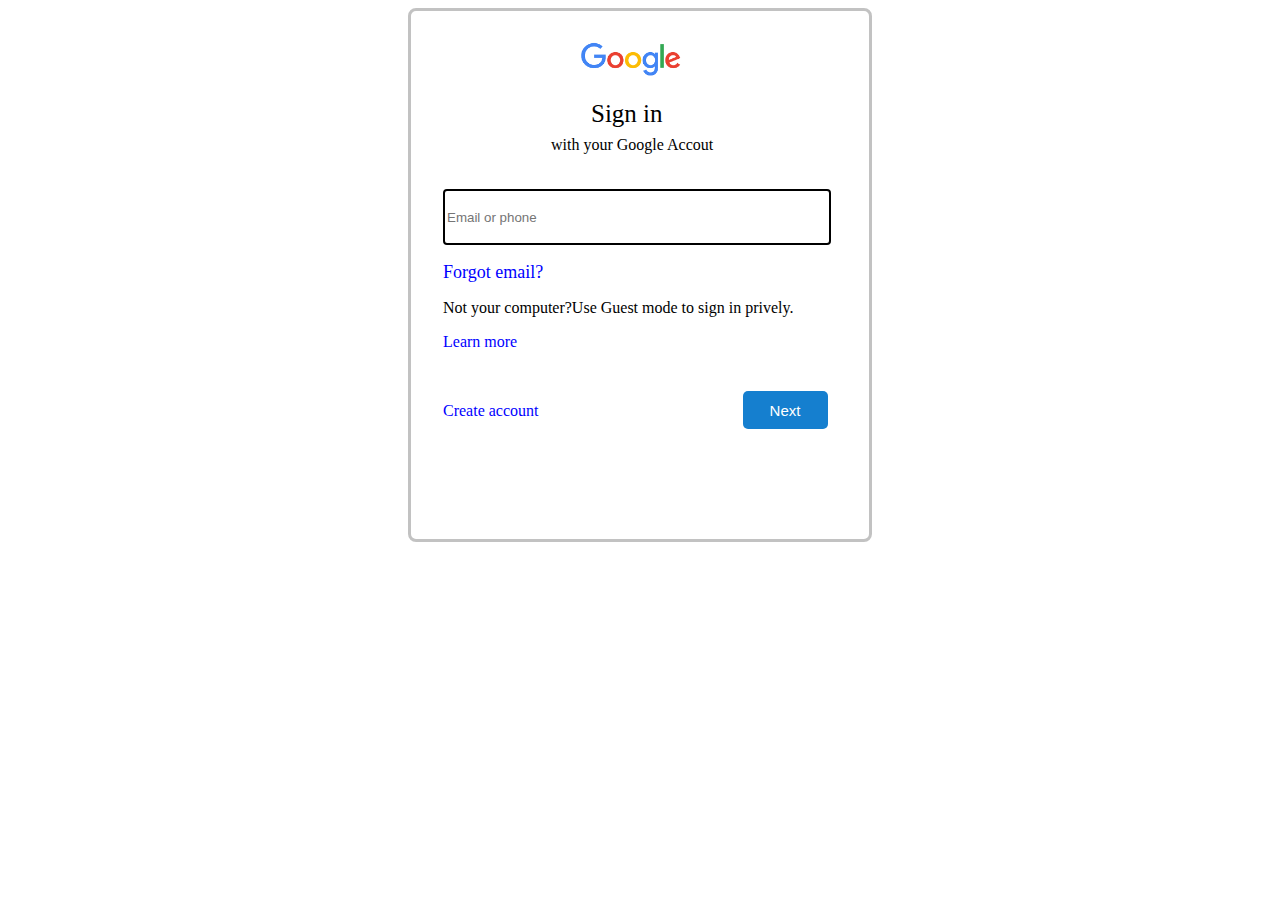
<file: googlesignin.html>
<!DOCTYPE html>
<html>
	<head>
		<title>Google Sign In</title>
		<style type="text/css">
			.body{

			}
			.border{
				border: solid 3px #9999;
				border-radius: 8px;
				margin-left: 400px;
				margin-right: 400px;
				padding-bottom: 110px;
				
			}
			.ggimg{
				width: 100px;
				margin-left: 170px;
				padding-top: 10px;
			}
			img{
				max-width: 100%;
			}
			.signin{
				margin-top:0px;
				margin-left: 180px;
				font-size: 25px;
				margin-bottom: 8px;
			}
			.signin1{
				margin-left: 140px;
				margin-top: 0px;
			}
			.emial-or-phone{
				position: relative;
				margin-top: 35px;
				margin-left: 32px;
			}
			.eorp{
				align-items: center;
				width: 	380px;
				height: 50px;
				border: 2px solid black;
				border-radius: 4px;
				
			}
			.eorp:focus{
				outline: none;
				border: 2px solid blue;
			}
			.eorp:focus::placeholder{
				color: blue;
			}
			.forgotemail{
				margin-left: 32px;
				margin-top: 17px;
				
			}
			.fgm{
				text-decoration: none;
				color: blue;
				font-size: 18px;
			}
			.fgm:hover{
				font-size: 23px;
			}
			.text{
				margin-left: 32px;
			}
			.learnmore{
				text-decoration: none;
				color: blue;
				margin-left: 32px;
			}
			.createacc{
				margin-top:40px;
				margin-left: 32px;
			}
			.ca{
				color: blue;
				text-decoration: none;
			}
			.buttom{
				font-family: ;
				border: none;
				margin-left: 200px;
				padding: 5px;
				width: 85px;
				height: 38px;
				background-color: #157fcf;
				color: white;
				border-radius: 5px;
				font-size: 15px;
			}
			.buttom:hover{
				background-color: #2da2fa;
				font-size: 18px;
			}

		</style>
	</head>
	<body>
		<div class="border">
			
			<div class="ggimg">
				<a href="https://www.google.com.mm/"><img src=".\img\g.png" alt="googlelogo"></a> 
			</div>
			
			<div >
				<p class="signin">Sign in</p>
				<p class="signin1">with your Google Accout</p>
			</div>

			<div class="emial-or-phone">
				<input type="text" placeholder="Email or phone"class="eorp">
			</div>

			<div class="forgotemail">
				<a class="fgm" type="Email" href="#">Forgot email?</a>
			</div>


			<div>
				<p class="text">Not your computer?Use Guest mode to sign in prively.</p>
			</div>

			<div>
				<a href="" class="learnmore">Learn more</a>
			</div>
			

			<div class="createacc">
				<a href="#" class="ca">Create account</a>
				<button class="buttom">Next</button>
			</div>



		</div>
	</body>
</html>
</file>
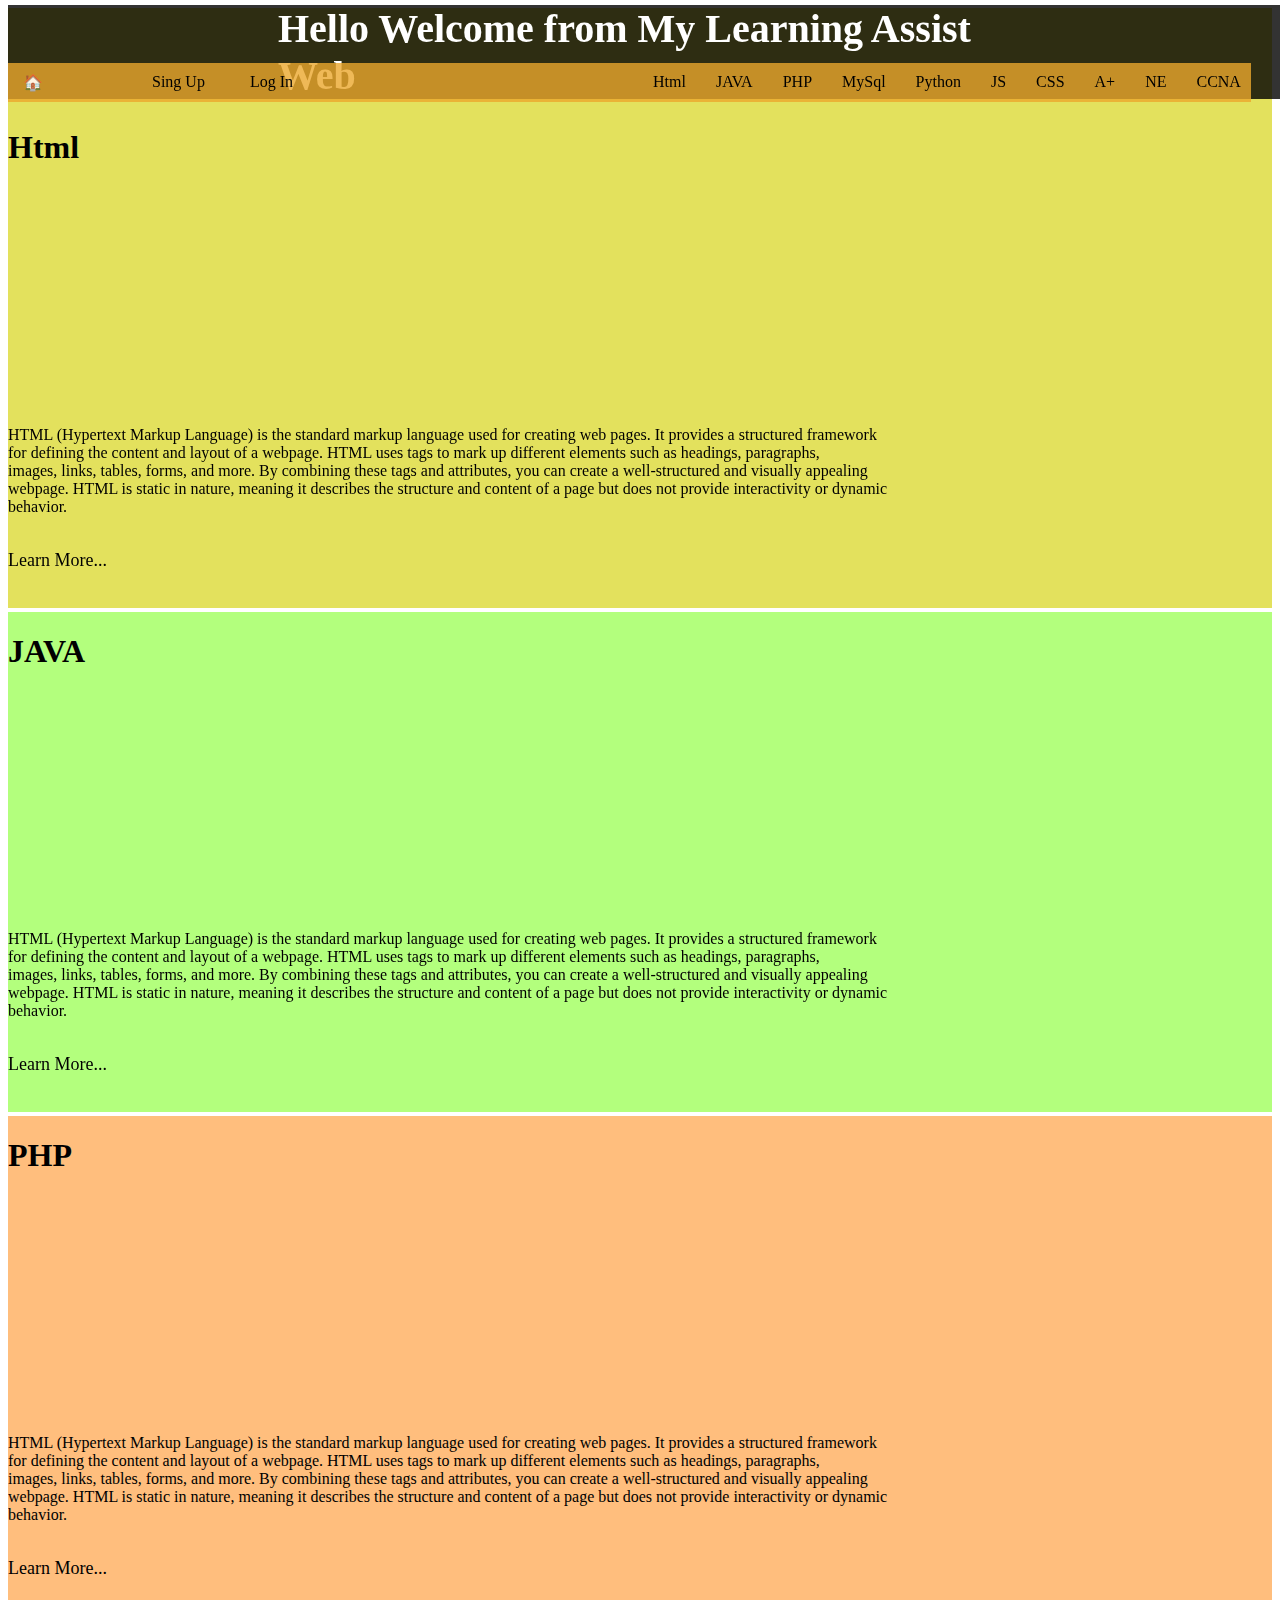
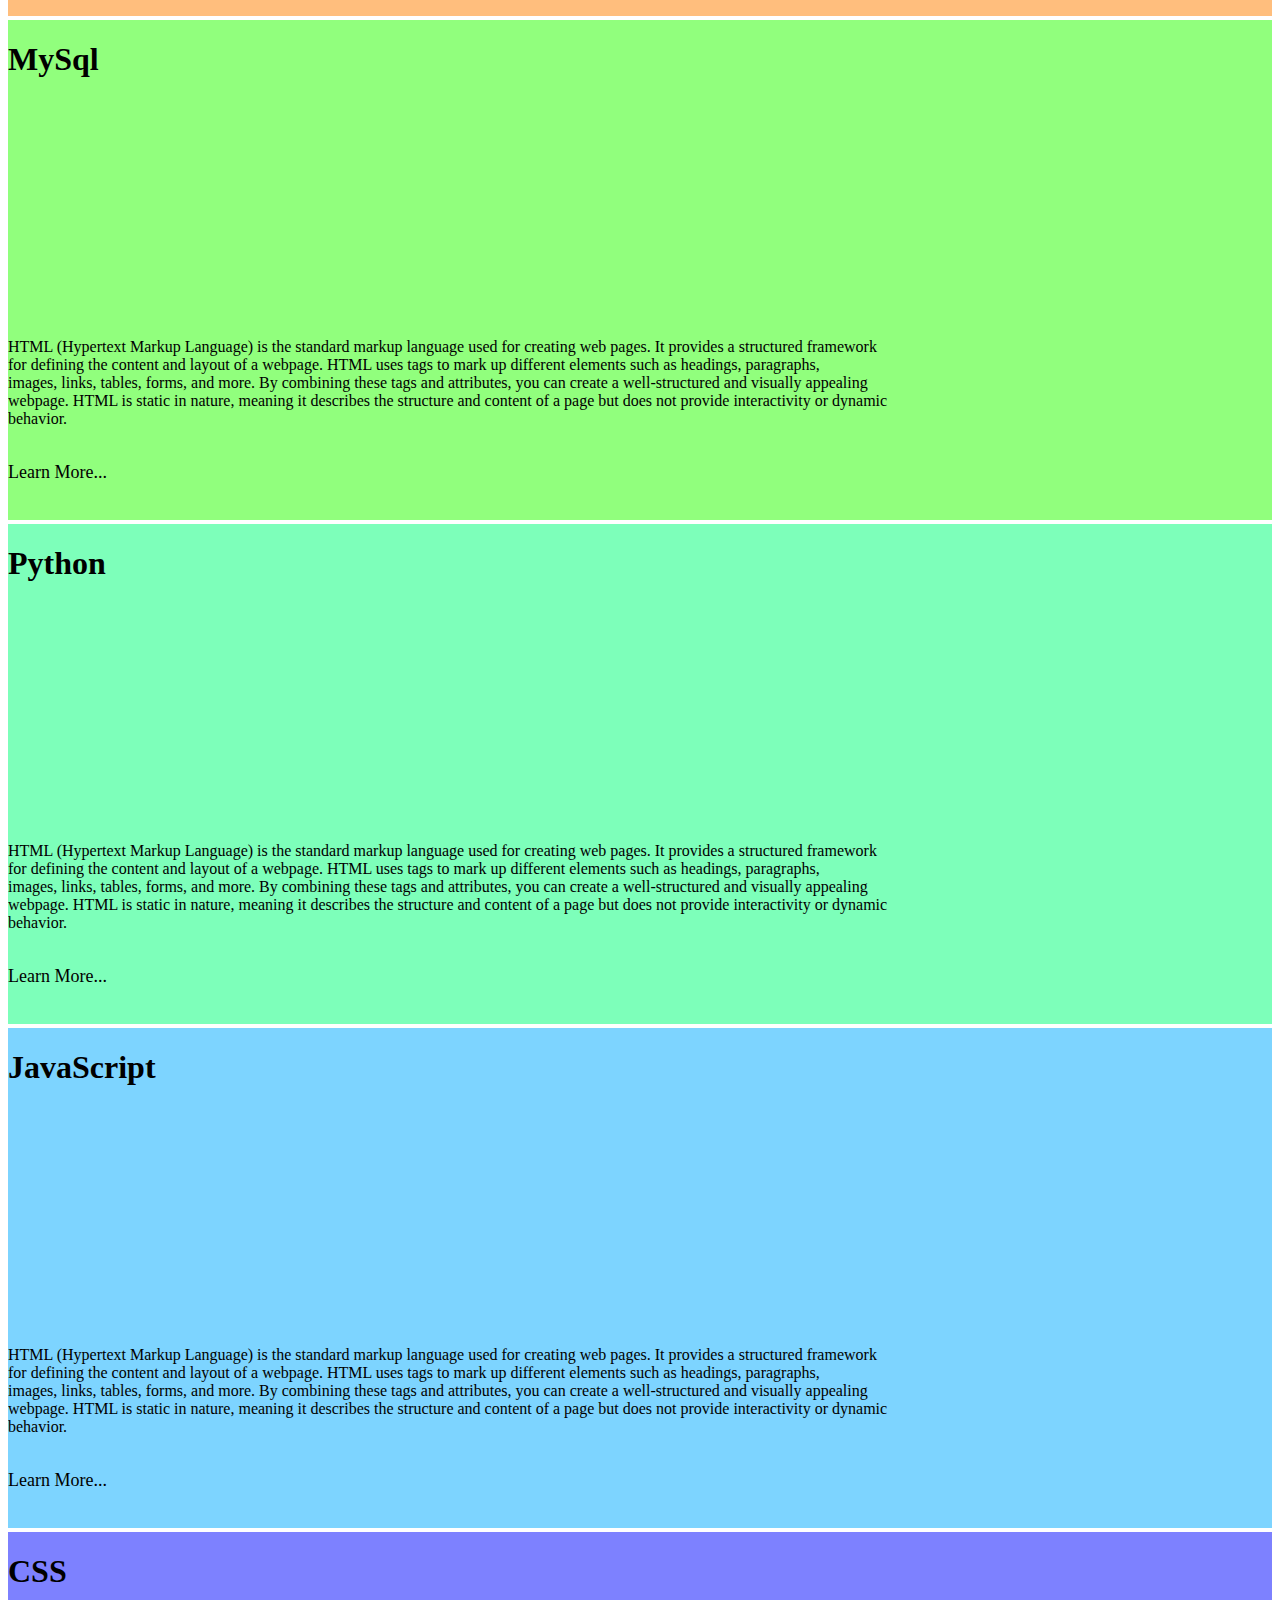
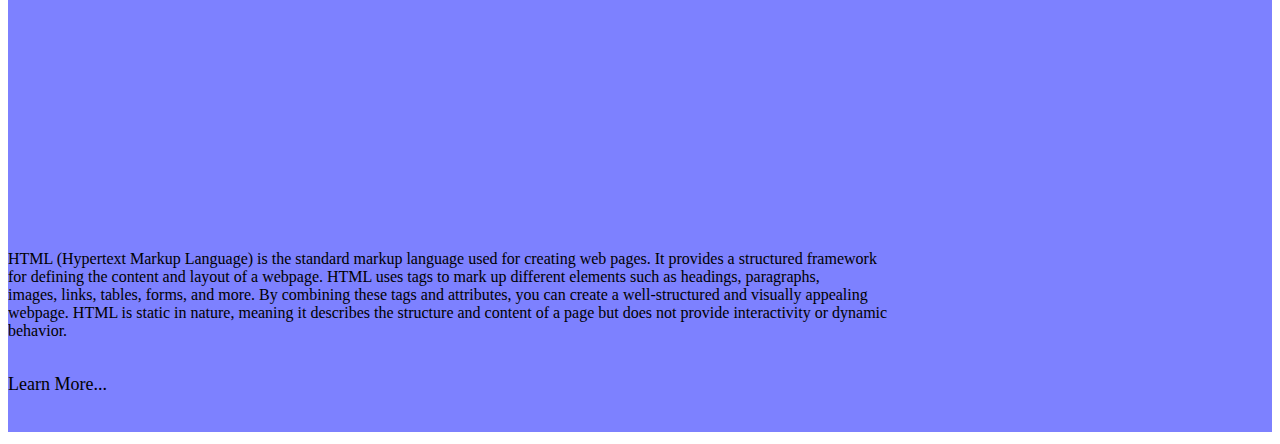
<file: mycoursethz.html>
<!DOCTYPE html>
<html>
	<head>
		<title>Learning Assist</title>
		<link href=".\img\fav\book.png" rel="icon" type="text/css" >
		<style>
			body{
				
			}
			.hadder{
				display: inline-block;
				position: fixed;				
				top: 0px;
				font-size: 40px;				
				margin-top: 5px;
				color: White;
				padding-left: 270px;
				padding-right: 270px;

				background:black;
     			background:rgba(0,0,0,0.8);
						}
			.html1{
				width: 100%;
				height: 500px;
				overflow-x: scroll;
				white-space: nowrap;
				display: inline-block;
				margin-right: 20px;

			}	
			.menu{
				position: fixed;
				display: flex;
				flex-direction: row;
				margin-top: 55px;
				background-color:rgba(235, 168, 45,0.8);
				
			}
			.buttom1{
				display: flex;
				flex-direction: row;
				padding-left: 5px;
			}
			.b1{
				color: black;
				text-decoration: none;
				border: none ;
				padding: 10px;
			}
			.b1:hover{
				color: white;
				text-shadow:0px 0px 30px greenyellow;
				background:rgba(0,0,0,0.8);	
			}
			.buttom2{
				display: flex;
				flex-direction: row;
				padding-left: 64px;
			}
			.b2{
				color: black;
				margin-left: 25px;
				text-decoration: none;
				border: none ;
				padding: 10px;
				
			}
			.b2:hover{
				
				color: white;
				text-shadow:0px 0px 30px greenyellow;
				background:rgba(0,0,0,0.8);	
			}
			.buttom3{
 				 display: flex;
 				 flex-direction: row;	
				 margin-left: 330px	;
			}
 			.b3{
 				
 				color: black;
 				padding: 10px;
 				border: none;
 				border-radius: 20px;
 				text-decoration: none;
 				margin-left: 10px;
 				text-decoration-style: double;
			}
			.b3:hover{ 
				
				color: white;
				text-shadow:0px 0px 30px greenyellow;
				background:rgba(0,0,0,0.8);
			}
			.video{
				display: inline-block;
				width: 300px;
				height: 200px;
				margin-left: 10px;
			}
			.text123 {
				height: 50px;
				width: 200px;
				background-color: 	;
			}
			#html{
				padding-top: 100px;
				background-color: #e3e15d;
			}
			/*.htmltext{
				width:5000%;
			}*/
			#java{
				background-color: #b3ff7d;
			}
			#php{
				background-color: #ffbe7d;
			}
			#mysql{
				background-color: #91ff7d;
			}
			#python{
				background-color: #7dffba;
			}
			#js{
				background-color: #7dd4ff;
			}
			#css{
				background-color: #7d81ff;
			}
			.learnmore{
				text-decoration: none;
				color: black;
				font-size: 18px;
			}
			.learnmore:hover{
				font-size: 22px;
				text-shadow: 0px 0px 10px red;
			}

		</style>
	</head>
	<body>
		
		<h1 class="hadder">Hello Welcome from My Learning Assist Web</h1>
	
		<!-- <p class="title"> The courses you can get </p><br/> -->
	

	<div id="menu" class="menu">
	<div class="buttom1">
		<a href=".\portfolio.html" class="b1">🏠</a>
	</div>
	<div class="buttom2">
		<a href=".\googlesignin.html" class="b2">Sing Up</a>
		<a href=".\googlesignin.html" class="b2">Log In</a>
	</div>	
	<div class="buttom3">
		<a href="#html" class="b3" >Html</a><br/><br/>
		<a href="#java" class="b3" >JAVA</a><br/><br/>
		<a href="#php" class="b3" >PHP </a><br/><br/>
		<a href="#mysql" class="b3" >MySql</a><br/><br/>
		<a href="#python" class="b3" >Python</a><br/><br/>
		<a href="#js" class="b3" >JS</a><br/><br/>
		<a href="#css" class="b3"   >CSS </a><br/><br/>
		<a href="#A+" class="b3" >A+</a><br/><br/>
		<a href="#ne" class="b3" >NE</a><br/><br/>
		<a href="#com" class="b3" >CCNA</a><br/><br/>
	</div>

		</div>

 
	 	<!-- 	 -->
		
	 <div class="html1" id="html"><h1>Html</h1>
		<iframe class="video"  src="https://www.youtube.com/embed/2oCN2q1x3c4" title="YouTube video player" frameborder="0" allow="accelerometer; autoplay; clipboard-write; encrypted-media; gyroscope; picture-in-picture; web-share" allowfullscreen></iframe>

		<iframe class="video"  src="https://www.youtube.com/embed/2oCN2q1x3c4" title="YouTube video player" frameborder="0" allow="accelerometer; autoplay; clipboard-write; encrypted-media; gyroscope; picture-in-picture; web-share" allowfullscreen></iframe>

		<iframe class="video" src="https://www.youtube.com/embed/sm5hTFzSs5Y" title="YouTube video player" frameborder="0" allow="accelerometer; autoplay; clipboard-write; encrypted-media; gyroscope; picture-in-picture; web-share" allowfullscreen></iframe>

		<iframe class="video"src="https://www.youtube.com/embed/uof_zYxtnp0" title="YouTube video player" frameborder="0" allow="accelerometer; autoplay; clipboard-write; encrypted-media; gyroscope; picture-in-picture; web-share" allowfullscreen></iframe>

		<iframe class="video" src="https://www.youtube.com/embed/BAx2GaMW2qA" title="YouTube video player" frameborder="0" allow="accelerometer; autoplay; clipboard-write; encrypted-media; gyroscope; picture-in-picture; web-share" allowfullscreen></iframe>

		<iframe class="video" src="https://www.youtube.com/embed/8iXHciqlAdA" title="YouTube video player" frameborder="0" allow="accelerometer; autoplay; clipboard-write; encrypted-media; gyroscope; picture-in-picture; web-share" allowfullscreen></iframe>

		<iframe class="video" src="https://www.youtube.com/embed/urT4pdM3sr4" title="YouTube video player" frameborder="0" allow="accelerometer; autoplay; clipboard-write; encrypted-media; gyroscope; picture-in-picture; web-share" allowfullscreen></iframe>
	<br/><br/>
	<div class="text123">
		<p class="htmltext">HTML (Hypertext Markup Language) is the standard markup language used for creating web pages. It provides a structured framework <br/>for defining the content and layout of a webpage. HTML uses tags to mark up different elements such as headings, paragraphs,<br/> images, links, tables, forms, and more. By combining these tags and attributes, you can create a well-structured and visually appealing<br/> webpage. HTML is static in nature, meaning it describes the structure and content of a page but does not provide interactivity or dynamic <br/>behavior.</p>
	<br/><a href=".\googlesignin.html" class="learnmore">Learn More...</a>
	</div>
	</div>


	
	<div class="html1" id="java"><h1>JAVA</h1>
		<iframe class="video"  src="https://www.youtube.com/embed/2oCN2q1x3c4" title="YouTube video player" frameborder="0" allow="accelerometer; autoplay; clipboard-write; encrypted-media; gyroscope; picture-in-picture; web-share" allowfullscreen></iframe>

		<iframe class="video"  src="https://www.youtube.com/embed/2oCN2q1x3c4" title="YouTub video player" frameborder="0" allow="accelerometer; autoplay; clipboard-write; encrypted-media; gyroscope; picture-in-picture; web-share" allowfullscreen></iframe>

		<iframe class="video" src="https://www.youtube.com/embed/sm5hTFzSs5Y" title="YouTube video player" frameborder="0" allow="accelerometer; autoplay; clipboard-write; encrypted-media; gyroscope; picture-in-picture; web-share" allowfullscreen></iframe>

		<iframe class="video" src="https://www.youtube.com/embed/uof_zYxtnp0" title="YouTube video player" frameborder="0" allow="accelerometer; autoplay; clipboard-write; encrypted-media; gyroscope; picture-in-picture; web-share" allowfullscreen></iframe>

		<iframe class="video"src="https://www.youtube.com/embed/BAx2GaMW2qA" title="YouTube video player" frameborder="0" allow="accelerometer; autoplay; clipboard-write; encrypted-media; gyroscope; picture-in-picture; web-share" allowfullscreen></iframe>

		<iframe class="video" src="https://www.youtube.com/embed/8iXHciqlAdA" title="YouTube video player" frameborder="0" allow="accelerometer; autoplay; clipboard-write; encrypted-media; gyroscope; picture-in-picture; web-share" allowfullscreen></iframe>

		<iframe class="video" src="https://www.youtube.com/embed/urT4pdM3sr4" title="YouTube video player" frameborder="0" allow="accelerometer; autoplay; clipboard-write; encrypted-media; gyroscope; picture-in-picture; web-share" allowfullscreen></iframe>
	<br/><br/>
		<p class="htmltext">HTML (Hypertext Markup Language) is the standard markup language used for creating web pages. It provides a structured framework <br/>for defining the content and layout of a webpage. HTML uses tags to mark up different elements such as headings, paragraphs,<br/> images, links, tables, forms, and more. By combining these tags and attributes, you can create a well-structured and visually appealing<br/> webpage. HTML is static in nature, meaning it describes the structure and content of a page but does not provide interactivity or dynamic <br/>behavior.</p>
	<br/><a href=".\googlesignin.html" class="learnmore"	>Learn More...</a>
	</div>



	<div class="html1" id="php"><h1>PHP</h1>
		<iframe class="video"  src="https://www.youtube.com/embed/2oCN2q1x3c4" title="YouTube video player" frameborder="0" allow="accelerometer; autoplay; clipboard-write; encrypted-media; gyroscope; picture-in-picture; web-share" allowfullscreen></iframe>

		<iframe class="video"  src="https://www.youtube.com/embed/2oCN2q1x3c4" title="YouTube video player" frameborder="0" allow="accelerometer; autoplay; clipboard-write; encrypted-media; gyroscope; picture-in-picture; web-share" allowfullscreen></iframe>

		<iframe class="video" src="https://www.youtube.com/embed/sm5hTFzSs5Y" title="YouTube video player" frameborder="0" allow="accelerometer; autoplay; clipboard-write; encrypted-media; gyroscope; picture-in-picture; web-share" allowfullscreen></iframe>

		
	<br/><br/>
		<p class="htmltext">HTML (Hypertext Markup Language) is the standard markup language used for creating web pages. It provides a structured framework <br/>for defining the content and layout of a webpage. HTML uses tags to mark up different elements such as headings, paragraphs,<br/> images, links, tables, forms, and more. By combining these tags and attributes, you can create a well-structured and visually appealing<br/> webpage. HTML is static in nature, meaning it describes the structure and content of a page but does not provide interactivity or dynamic <br/>behavior.</p>
	<br/><a href=".\googlesignin.html" class="learnmore">Learn More...</a>
	</div>


	
	<div class="html1" id="mysql"><h1>MySql</h1>
		<iframe class="video"  src="https://www.youtube.com/embed/2oCN2q1x3c4" title="YouTube video player" frameborder="0" allow="accelerometer; autoplay; clipboard-write; encrypted-media; gyroscope; picture-in-picture; web-share" allowfullscreen></iframe>

		<iframe class="video"  src="https://www.youtube.com/embed/2oCN2q1x3c4" title="YouTube video player" frameborder="0" allow="accelerometer; autoplay; clipboard-write; encrypted-media; gyroscope; picture-in-picture; web-share" allowfullscreen></iframe>

		<iframe class="video" src="https://www.youtube.com/embed/sm5hTFzSs5Y" title="YouTube video player" frameborder="0" allow="accelerometer; autoplay; clipboard-write; encrypted-media; gyroscope; picture-in-picture; web-share" allowfullscreen></iframe>

		
	<br/><br/>
		<p class="htmltext">HTML (Hypertext Markup Language) is the standard markup language used for creating web pages. It provides a structured framework <br/>for defining the content and layout of a webpage. HTML uses tags to mark up different elements such as headings, paragraphs,<br/> images, links, tables, forms, and more. By combining these tags and attributes, you can create a well-structured and visually appealing<br/> webpage. HTML is static in nature, meaning it describes the structure and content of a page but does not provide interactivity or dynamic <br/>behavior.</p>
	<br/><a href=".\googlesignin.html" class="learnmore">Learn More...</a>
	</div> 


	
	<div class="html1" id="python"><h1>Python</h1>
		<iframe class="video"   src="https://www.youtube.com/embed/2oCN2q1x3c4" title="YouTube video player" frameborder="0" allow="accelerometer; autoplay; clipboard-write; encrypted-media; gyroscope; picture-in-picture; web-share" allowfullscreen></iframe>

		<iframe class="video"   src="https://www.youtube.com/embed/2oCN2q1x3c4" title="YouTube video player" frameborder="0" allow="accelerometer; autoplay; clipboard-write; encrypted-media; gyroscope; picture-in-picture; web-share" allowfullscreen></iframe>

		<iframe class="video"  src="https://www.youtube.com/embed/sm5hTFzSs5Y" title="YouTube video player" frameborder="0" allow="accelerometer; autoplay; clipboard-write; encrypted-media; gyroscope; picture-in-picture; web-share" allowfullscreen></iframe>

		
	<br/><br/>
		<p class="htmltext">HTML (Hypertext Markup Language) is the standard markup language used for creating web pages. It provides a structured framework <br/>for defining the content and layout of a webpage. HTML uses tags to mark up different elements such as headings, paragraphs,<br/> images, links, tables, forms, and more. By combining these tags and attributes, you can create a well-structured and visually appealing<br/> webpage. HTML is static in nature, meaning it describes the structure and content of a page but does not provide interactivity or dynamic <br/>behavior.</p>
	<br/><a href=".\googlesignin.html" class="learnmore">Learn More...</a>
	</div>


	
	<div class="html1" id="js"><h1>JavaScript</h1
		<iframe class="video" src="https://www.youtube.com/embed/2oCN2q1x3c4" title="YouTube video player" frameborder="0" allow="accelerometer; autoplay; clipboard-write; encrypted-media; gyroscope; picture-in-picture; web-share" allowfullscreen></iframe>

		<iframe class="video"   src="https://www.youtube.com/embed/2oCN2q1x3c4" title="YouTube video player" frameborder="0" allow="accelerometer; autoplay; clipboard-write; encrypted-media; gyroscope; picture-in-picture; web-share" allowfullscreen></iframe>

		<iframe class="video"  src="https://www.youtube.com/embed/sm5hTFzSs5Y" title="YouTube video player" frameborder="0" allow="accelerometer; autoplay; clipboard-write; encrypted-media; gyroscope; picture-in-picture; web-share" allowfullscreen></iframe>

		
	<br/><br/>
		<p class="htmltext">HTML (Hypertext Markup Language) is the standard markup language used for creating web pages. It provides a structured framework <br/>for defining the content and layout of a webpage. HTML uses tags to mark up different elements such as headings, paragraphs,<br/> images, links, tables, forms, and more. By combining these tags and attributes, you can create a well-structured and visually appealing<br/> webpage. HTML is static in nature, meaning it describes the structure and content of a page but does not provide interactivity or dynamic <br/>behavior.</p>
	<br/><a href=".\googlesignin.html" class="learnmore">Learn More...</a>
	</div> 



	<div class="html1" id="css">	<h1>CSS</h1>
		<iframe class="video"   src="https://www.youtube.com/embed/2oCN2q1x3c4" title="YouTube video player" frameborder="0" allow="accelerometer; autoplay; clipboard-write; encrypted-media; gyroscope; picture-in-picture; web-share" allowfullscreen></iframe>

		<iframe class="video"   src="https://www.youtube.com/embed/2oCN2q1x3c4" title="YouTube video player" frameborder="0" allow="accelerometer; autoplay; clipboard-write; encrypted-media; gyroscope; picture-in-picture; web-share" allowfullscreen></iframe>

		<iframe class="video"  src="https://www.youtube.com/embed/sm5hTFzSs5Y" title="YouTube video player" frameborder="0" allow="accelerometer; autoplay; clipboard-write; encrypted-media; gyroscope; picture-in-picture; web-share" allowfullscreen></iframe>

		
	<br/><br/>
		<p class="htmltext">HTML (Hypertext Markup Language) is the standard markup language used for creating web pages. It provides a structured framework <br/>for defining the content and layout of a webpage. HTML uses tags to mark up different elements such as headings, paragraphs,<br/> images, links, tables, forms, and more. By combining these tags and attributes, you can create a well-structured and visually appealing<br/> webpage. HTML is static in nature, meaning it describes the structure and content of a page but does not provide interactivity or dynamic <br/>behavior.</p>
	<br/><a href=".\googlesignin.html" class="learnmore">Learn More...</a>
	</div>  
	</body>
</html>
</file>
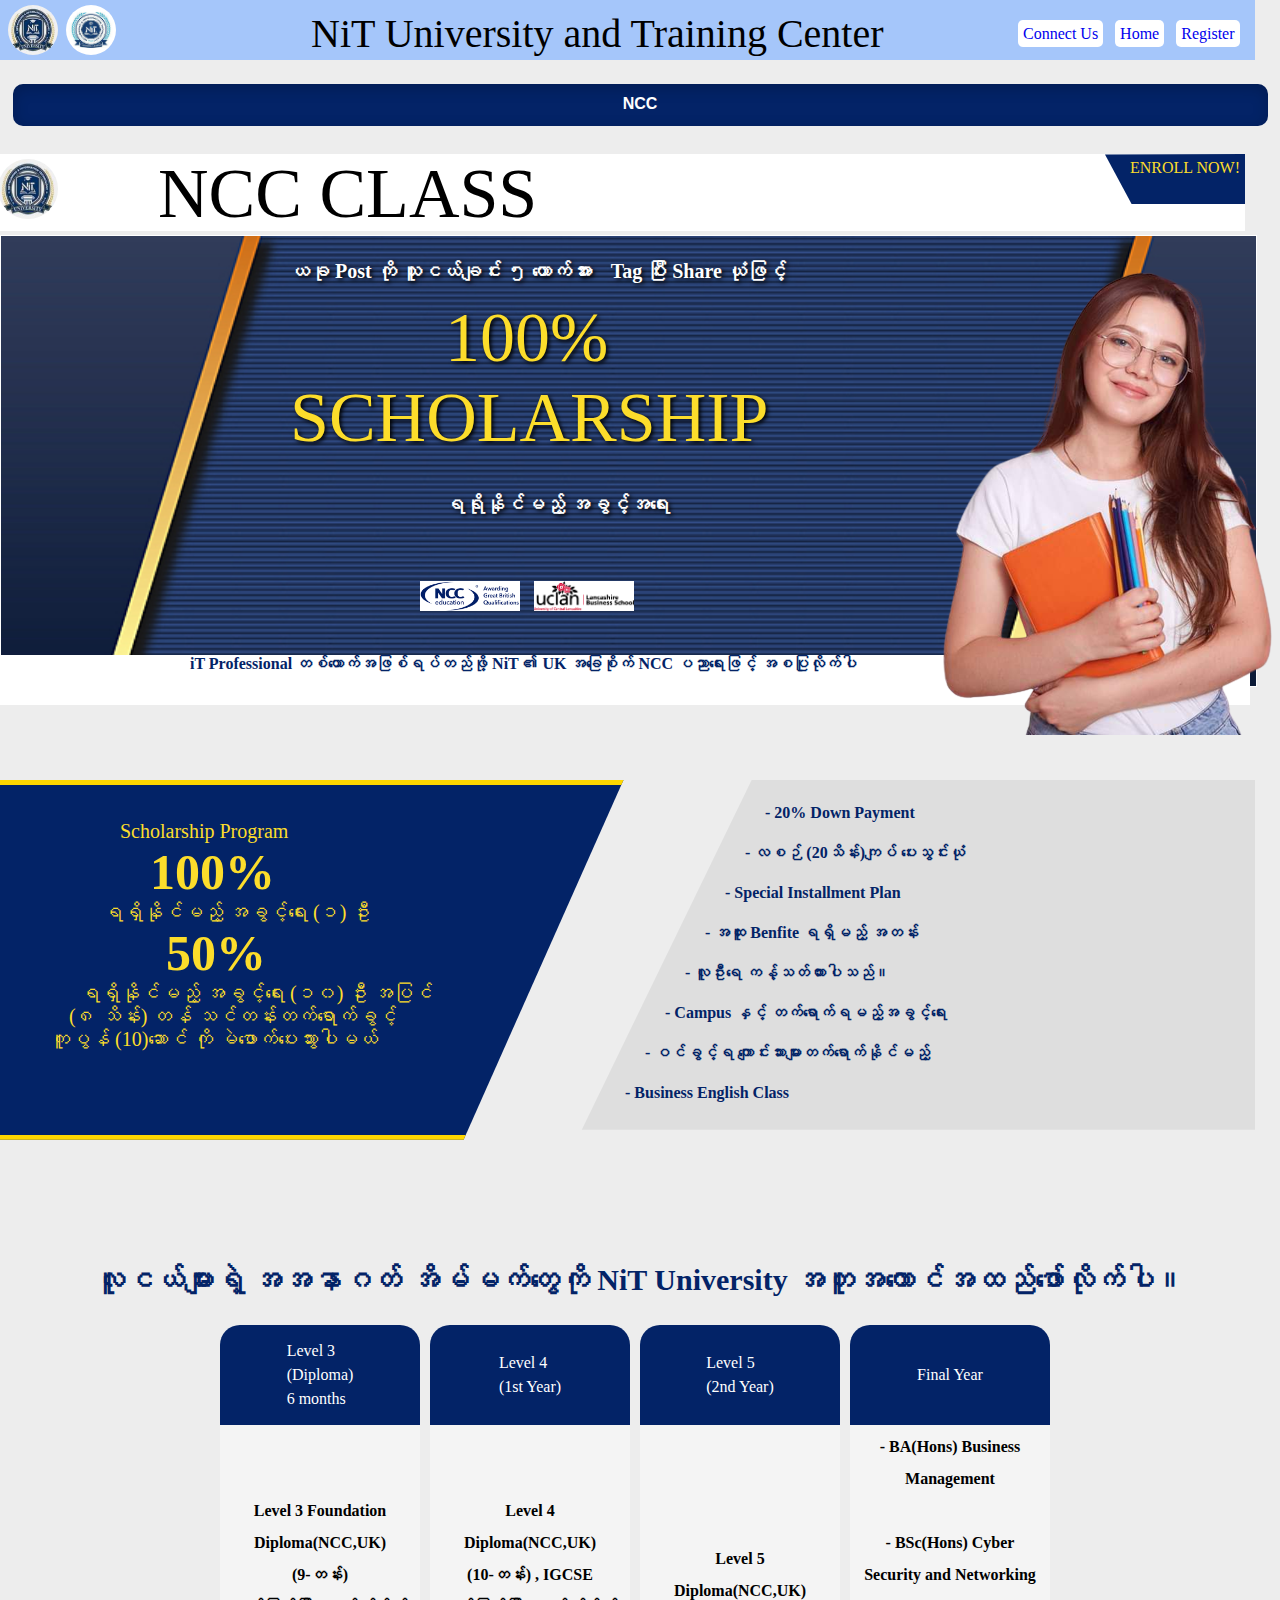
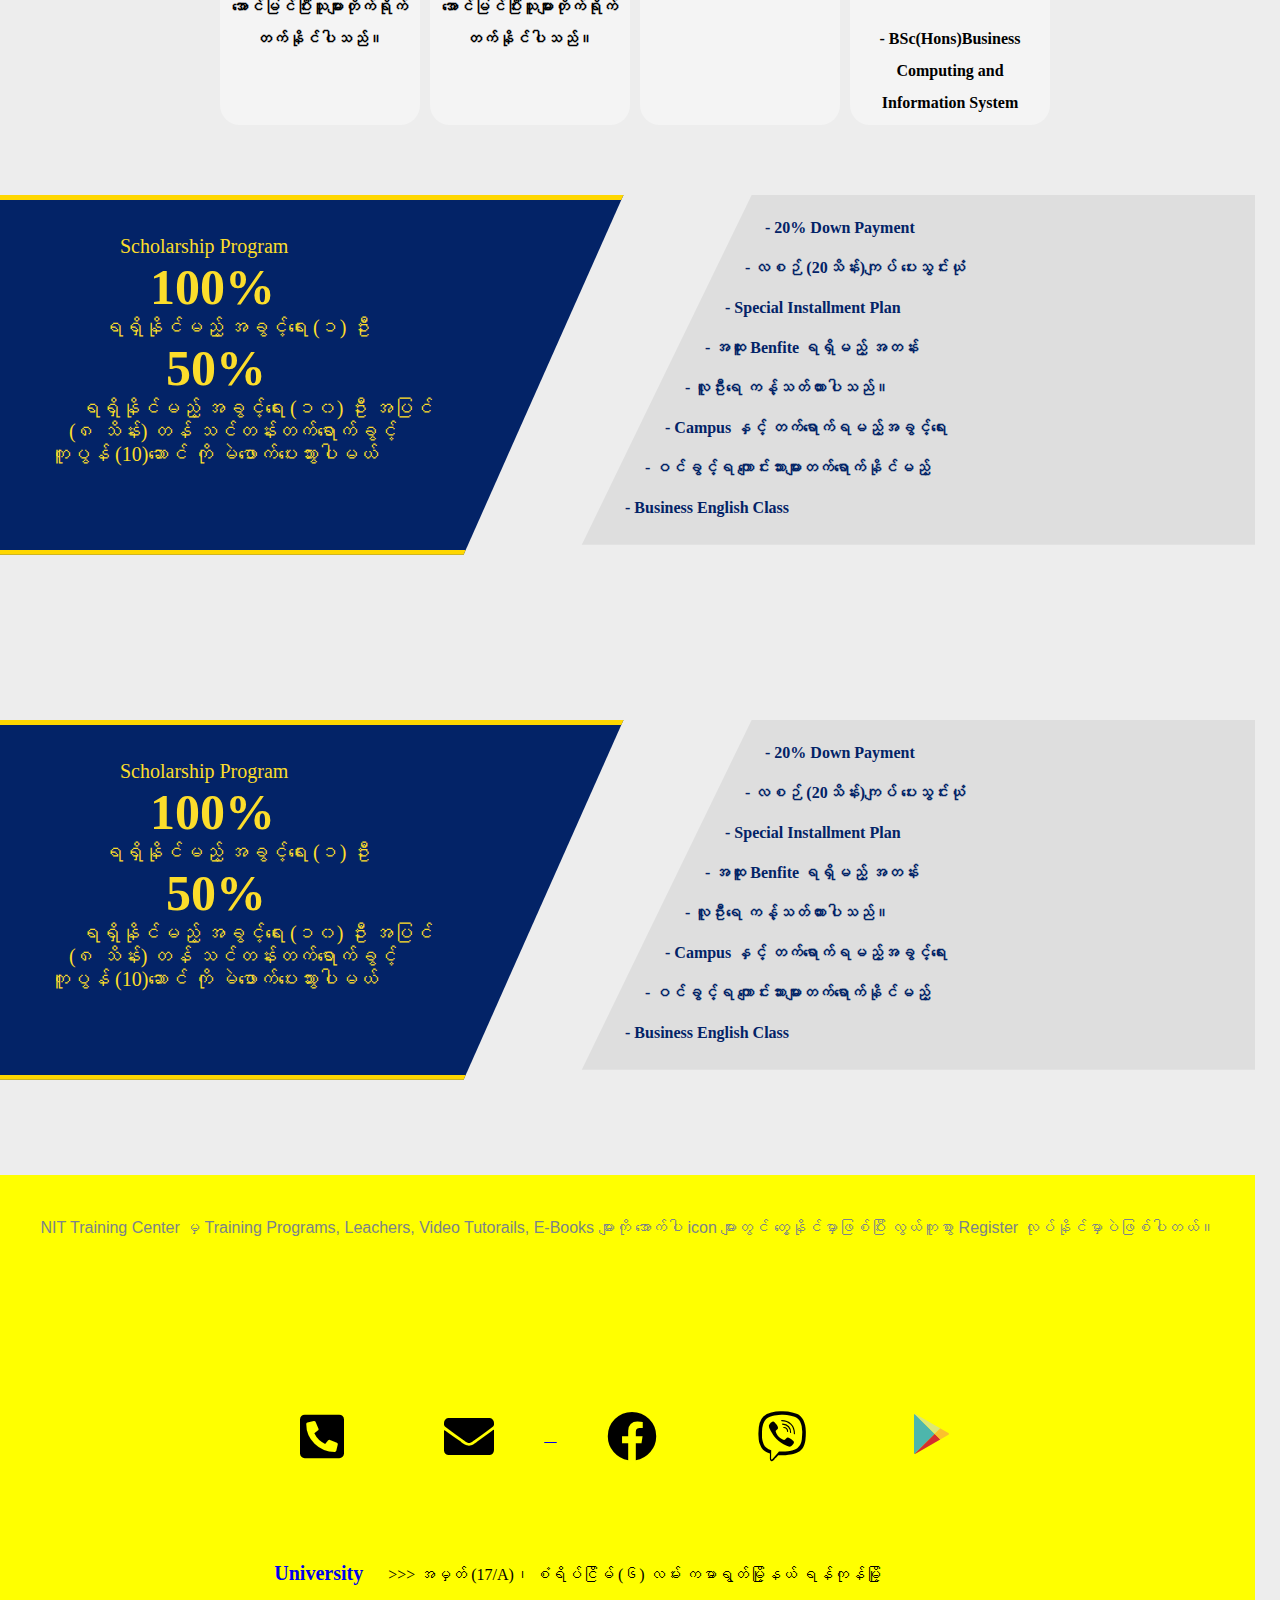
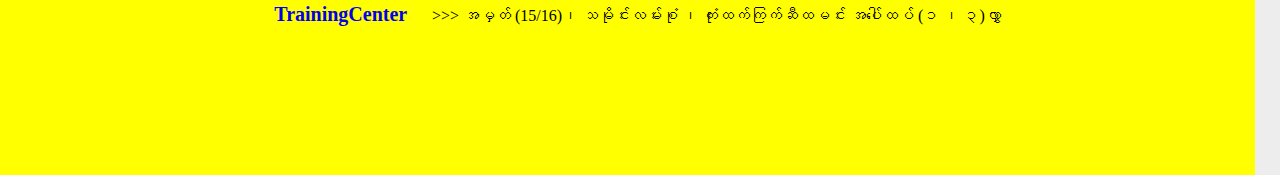
<file: CompletedPj/nit/nitncc.html>
<!DOCTYPE html>
<html>
<head>

	<link rel="stylesheet" href="https://cdnjs.cloudflare.com/ajax/libs/font-awesome/5.15.4/css/all.min.css">

	<link rel="icon" href="img/favicon.png" type="image/png">
	<link rel="icon" href="img/favicon.png" type="image/png">



	<link rel="stylesheet" type="text/css" href="nitncc.css">
	<title>NiT University</title>
</head>
<body>

	<div class="header" >
		<div class="logo">
			<img class="unilogo" src="./img/nituniw.jpg" alt="nitunib">
			<img class="tralogo" src="./img/nittra.jpg" alt="nittra">
		</div>

		<div class="name">NiT University and Training Center</div>

		<div class="tail">
			<a class="tail1" href="#">Connect Us</a>
			<a class="tail2" href="https://www.nit.com.mm/" target="_blank">Home</a>
			<a class="tail3" href="./../../wdfbatch9/googlesignin.html" target="_blank">Register</a>
		</div>


	</div>

	<div  class="course" >

		<div class="ncccontiner">
			<a class="btn test-completed" href="https://www.nccedu.com/about-us/" target="_blank"></a>
		</div>

		<!-- <div class="itpeccontiner">
			<a class="btn1 test-completed" href="https://itpec.org/" target="_blank"></a>
		</div> -->
		
	</div>

	<div class="ncc-enroll1">
		<div class="ncchead">
			<img class="unilogo1" src="./img/nituniw.jpg" alt="nitunib1">
			<div >
				<p class="nccclass">NCC CLASS</p>
			</div>
			<div>
				<p class="ncctail">ENROLL NOW!  </p>
			</div>

		</div>

		

		<div class="textcontiner">
			<img class="ncctheme" src="./img/bg.jpg" alt="ncctheme" width="1255" height="450">
		
		<div class="girl">
			<img class="girl1" src="./img/nccgirl.png" alt="girl">
		</div>


		<div class="p1">
		<div class="text">
			<p class="text1">ယခု Post ကို သူငယ်ချင်း ၅ ယောက်အား</p> 
			<p class="text2"> Tag  ပြီး  Share  ယုံဖြင့် </p></br>
			<p class="text3">100%</p></br>
			<p class="text4">SCHOLARSHIP</p><br>
			<p class="text5">ရရိုနိုင်မည့် အခွင့်အရေး</p>
		</div>
		</div>
			
		</div>
		
		

		<div class="ads">
			<img class="ads1" src="./img/ncc.jpg" alt="ncc">
			<img class="ads2" src="./img/uclan.jpg" alt="uclan">
		</div>

		

		<div class="foot">
			<p class="foottext">iT Professional တစ်ယောက်အဖြစ်ရပ်တည်ဖို့ NiT ၏ UK အခြေစိုက် NCC ပညာရေးဖြင့် အစပြုလိုက်ပါ  </p>


		</div>

	</div>

	<div class="p2">
		
		<div class="t1">
			<div class="textcontiner">
				<p class="text1">Scholarship Program</p></br>
				<p class="text2">100%</p></br>
				<p class="text3">ရရှိနိုင်မည့် အခွင့်ရေး (၁) ဦး</p></br>
				<p class="text4">50%</p></br>
				<p class="text5">ရရှိနိုင်မည့် အခွင့်ရေး (၁၀) ဦး အပြင်</p></br>
				<p class="text6">(၈ သိန်း) တန် သင်တန်းတက်ရောက်ခွင့်</p></br>
				<p class="text7">ကူပွန် (10)ဆောင် ကို မဲဖောက်ပေးသွားပါမယ်</p></br>
			</div>
			
		</div>

		<div class="t2">
			<div class="textcontiner1">
				<p class="txt1">- 20% Down Payment</p>
				<p class="txt2">- လစဉ် (20သိန်း)ကျပ် ပေးသွင်းယုံ</p>
				<p class="txt3">- Special Installment Plan</p>
				<p class="txt4">- အထူး Benfite ရရှိမည့် အတန်း</p>
				<p class="txt5">- လူဦးရေ ကန့်သတ်ထားပါသည်။</p>
				<p class="txt6">- Campus နှင့် တက်ရောက်ရမည့်အခွင့်ရေး</p>
				<p class="txt7">- ဝင်ခွင့်ရ ကျောင်းသားများတက်ရောက်နိုင်မည့်</p>
				<p class="txt8">- Business English Class</p>
			</div>
			
		</div>


	</div>

	<div class="p3">

		<div class="head">
			<p class="text">လူငယ်များရဲ့ အအနာဂတ် အိမ်မက်တွေကို NiT University အတူအကောင်အထည်ဖော်လိုက်ပါ။ </p>
		</div>
		<div class="tables">
		<div class="tablecontiner">
			
			<div class="table1">
				<p class="text1">Level 3 </br>(Diploma) </br>6 months</p>
			</div>

			<div class="table2">
				<p class="text1">Level 4 </br>(1st Year)</p>
			</div>

			<div class="table3">
				<p class="text1">Level 5 </br>(2nd Year)</p>
			</div>

			<div class="table4">
				<p class="text1">Final Year</p>
			</div>

		</div>
		<div class="tablecontiner1">
			<div class="table1">
				<p class="text1">Level 3 Foundation</br>Diploma(NCC,UK) </br> (9-တန်း) </br> အောင်မြင်ပြီးသူများတိုက်ရိုက် တက်နိုင်ပါသည်။</p>
			</div>
			<div class="table2">
				<p class="text1">Level 4 </br>Diploma(NCC,UK) </br> (10-တန်း) , IGCSE  အောင်မြင်ပြီးသူများတိုက်ရိုက် တက်နိုင်ပါသည်။</p>
			</div>

			<div class="table3">
				<p class="text1">Level 5</br>Diploma(NCC,UK)</p>
			</div>

			<div class="table4">
				<p class="text1">- BA(Hons) Business Management</br></br> - BSc(Hons) Cyber Security and Networking <br><br>- BSc(Hons)Business Computing and Information System</p>
			</div>

		</div>
		</div>

	</div>

	<div class="p2">
		
		<div class="t1">
			<div class="textcontiner">
				<p class="text1">Scholarship Program</p></br>
				<p class="text2">100%</p></br>
				<p class="text3">ရရှိနိုင်မည့် အခွင့်ရေး (၁) ဦး</p></br>
				<p class="text4">50%</p></br>
				<p class="text5">ရရှိနိုင်မည့် အခွင့်ရေး (၁၀) ဦး အပြင်</p></br>
				<p class="text6">(၈ သိန်း) တန် သင်တန်းတက်ရောက်ခွင့်</p></br>
				<p class="text7">ကူပွန် (10)ဆောင် ကို မဲဖောက်ပေးသွားပါမယ်</p></br>
			</div>
			
		</div>

		<div class="t2">
			<div class="textcontiner1">
				<p class="txt1">- 20% Down Payment</p>
				<p class="txt2">- လစဉ် (20သိန်း)ကျပ် ပေးသွင်းယုံ</p>
				<p class="txt3">- Special Installment Plan</p>
				<p class="txt4">- အထူး Benfite ရရှိမည့် အတန်း</p>
				<p class="txt5">- လူဦးရေ ကန့်သတ်ထားပါသည်။</p>
				<p class="txt6">- Campus နှင့် တက်ရောက်ရမည့်အခွင့်ရေး</p>
				<p class="txt7">- ဝင်ခွင့်ရ ကျောင်းသားများတက်ရောက်နိုင်မည့်</p>
				<p class="txt8">- Business English Class</p>
			</div>
			
		</div>


	</div>

	<div class="p2">
		
		<div class="t1">
			<div class="textcontiner">
				<p class="text1">Scholarship Program</p></br>
				<p class="text2">100%</p></br>
				<p class="text3">ရရှိနိုင်မည့် အခွင့်ရေး (၁) ဦး</p></br>
				<p class="text4">50%</p></br>
				<p class="text5">ရရှိနိုင်မည့် အခွင့်ရေး (၁၀) ဦး အပြင်</p></br>
				<p class="text6">(၈ သိန်း) တန် သင်တန်းတက်ရောက်ခွင့်</p></br>
				<p class="text7">ကူပွန် (10)ဆောင် ကို မဲဖောက်ပေးသွားပါမယ်</p></br>
			</div>
			
		</div>

		<div class="t2">
			<div class="textcontiner1">
				<p class="txt1">- 20% Down Payment</p>
				<p class="txt2">- လစဉ် (20သိန်း)ကျပ် ပေးသွင်းယုံ</p>
				<p class="txt3">- Special Installment Plan</p>
				<p class="txt4">- အထူး Benfite ရရှိမည့် အတန်း</p>
				<p class="txt5">- လူဦးရေ ကန့်သတ်ထားပါသည်။</p>
				<p class="txt6">- Campus နှင့် တက်ရောက်ရမည့်အခွင့်ရေး</p>
				<p class="txt7">- ဝင်ခွင့်ရ ကျောင်းသားများတက်ရောက်နိုင်မည့်</p>
				<p class="txt8">- Business English Class</p>
			</div>
			
		</div>

	</div>
	
	</div>

	</div>

	<div class="address">
		<div class="add">
			
			<p class="textcenter">NIT Training Center မှ Training Programs, Leachers, Video Tutorails, E-Books များကို အောက်ပါ icon များတွင် တွေ့နိုင်မှာဖြစ်ပြီး လွယ်ကူစွာ Register လုပ်နိုင်မှာပဲဖြစ်ပါတယ်။</p>			

			
			<div class="addlogo">

				<div class="addtxts">
					<p class="addtext"></p>
				</div>

			<a href="tel:+959972498110" target="_blank"><i id="ph" class="fas fa-phone-square-alt"></i></a>
			

			<a href="mailto:nit.com.mm" target="_blank"><i id="ph" class="fas fa-envelope"></i></a>
			

			<a href="https://www.youtube.com/channel/UCq7lXl9iOu7xsXnXdi4k-qg" target="_blank"><i class="fa-brands fa-youtube"></i></a>
			

			<a href="https://www.facebook.com/nituniversity.mm" target="_blank" ><i id="ph" class="fab fa-facebook"></i></a>
			
			<a href="viber://chat:number=+959972498110" target="_blank" ><i id="ph" class="fab fa-viber"></i></a>

			<a href="https://play.google.com/store/apps/details?id=com.akm.nit" target="_blank" ><img id="ph" src="./img/playstore.png">  </a>
			
			

			</div>

			<div class="addcontiner">
				<p class="t"><a class="uniac" href="https://www.google.com/maps/place/6,+NiT+University,+17-A+San+Yeik+Nyein+St,+Yangon+11041/@16.8312633,96.1308426,17z/data=!4m6!3m5!1s0x30c1951b1804175b:0xbc8f87543d934a35!8m2!3d16.8312633!4d96.1308426!16s%2Fg%2F11kqjmkxsb" target="_blank">University </a>>>> အမှတ် (17/A)၊ စံရိပ်ငြိမ် (၆) လမ်း ကမာရွတ်မြို့နယ် ရန်ကုန်မြို့ </p><br>

			<p class="t"><a class="tcac" href="https://www.google.com/maps/place/V46C%2BMVP+Networking+%26+Information+Technology+(NiT)+Training+Center,+Yangon/@16.8617125,96.1222031,17z/data=!4m9!1m2!2m1!1snetworking+%26+information…!3m5!1s0x30c195ccd8d01b41:0x13b2b10023ec1fed!8m2!3d16.8617125!4d96.1222031!16s%2Fg%2F11t2tn7pxm" target="_blank">TrainingCenter </a>>>> အမှတ် (15/16)၊ သမိုင်းလမ်းစုံ ၊ ကုံးထက်ကြက်ဆီထမင်း အပေါ်ထပ် (၁ ၊ ၃)လွှာ </p>
			</div>

</body>
</html>
</file>
<file: CompletedPj/nit/nitncc.css>
body{
	background-color: #ededed;
}
*{
	margin: 0;
	padding: 0;
}
.header{
	display: inline-block;
	position: fixed;
	top: 0;
	left: 0;

	background-color: #a5c6fa;

	height: 60px;
	width: 1255px;
   	z-index: 1;

}
.unilogo{
	width: 50px;
	height: 50px;
	border-radius: 25px;
	margin-left: 8px;
	margin-top: 5px;
	float: left;
}
.tralogo{
	width: 50px;
	height: 50px;
	border-radius: 25px;
	margin-left: 8px;
	margin-top: 5px;
	float: left;
}
.name{
	font-size: 40px;

	margin-left:195px;
	margin-top: 10px;

	float: left;
 }
 .tail{
 	margin-left: 1010px;
 	margin-top: 25px;
 }
 .tail1 ,.tail2 ,.tail3{

 	text-decoration: none;

 	width: 100px;
 	height: 70px;
 	border-radius: 5px;

 	padding: 5px;
 	margin-left: 8px;
 	
 	
 	background-color: #fff;
 	
 }
  .tail1:hover ,.tail2:hover ,.tail3:hover{
  	box-shadow: 3px 3px 10px #fff787 ;
  }
 .course{
  	display: flex;
  	flex-direction: row;
  	justify-content: space-evenly;
  }
  .ncccontiner, .itpeccontiner{
  	margin-top: 60px;
    z-index: 0;

  }
 .btn {
    display: inline-block;
    background: #032367;
    text-decoration: none;
    width: 1255px;
    height: 42px;
    margin: 24px 0;
    border-radius: 10px;
    overflow: hidden;

    box-shadow: inset 0 4px 15px rgba(0, 0, 0, 0.2);
    position: relative;
}
 .btn1 {
    display: inline-block;
    background: white;
    text-decoration: none;
    width: 500px;
    height: 42px;
    margin: 24px 0;
    border-radius: 10px;
    overflow: hidden;

    box-shadow: inset 0 4px 15px rgba(0, 0, 0, 0.2);
    position: relative;
}

.btn.test-completed::after,
.btn.test-completed::before {
    content: "NCC";
    position: absolute;
    text-align: center;
    width: 100%;
    font-family: "Roboto", sans-serif;
    color: #fff;
    font-weight: bold;
    text-transform: uppercase;
    line-height: 2.5;

    transition: all 400ms;
    top: 0;
}

.btn.btn.test-completed:hover::after {
    top: -36px;
}

.btn.test-completed::before {
    content: "Nactional Computing Center";
    top: 36px;
}

.btn.btn.test-completed:hover::before {
    top: 0;
}

.btn1.test-completed::after,
.btn1.test-completed::before {
    content: "ITPEC";
    position: absolute;
    text-align: center;
    width: 100%;
    font-family: "Roboto", sans-serif;
    color: red;
    font-weight: bold;
    text-transform: uppercase;
    line-height: 2.5;

    transition: all 400ms;
    top: 0;
}

.btn1.btn1.test-completed:hover::after {
    top: -36px;
}

.btn1.test-completed::before {
    content: "IT Profactional examination council ";
    top: 36px;
}

.btn1.btn1.test-completed:hover::before {
    top: 0;
}
.ncc_enroll1{	
	width: 1257px;
	height: 750px;
}
.ncchead{
	margin-left: -10px;
	display: inline-block;
	width: 1255px;
	height: 77px;
	background-color: white;
/*	position: relative;*/
}
.unilogo1{
	width: 60px;
	height: 60px;
	border-radius: 30px;
	margin-left: 8px;
	margin-top: 5px;


	float: left;
}
.nccclass{
	position: relative;
	font-size: 70px;
	margin-top: 0px;
 	margin-left: 100px;

 	float: left;	
}
.ncctail{
	margin-top: 0;

	display: inline;
	width: 130px;
	height: 40px;
	background-color: #032367;
	color: #fcdd2b;
	clip-path: polygon(0% 1%, 19% 100%, 100% 100%, 100% 0);
	position: relative;
	text-align: right;
	padding: 5px;

	float: right;
}
.ncctheme{
	left: 0;
	margin-top: 0;
	border: 1px solid white;
	
	position: absolute;
	z-index: -1;
}
.text .text1{
	display: inline-block;
	color: white;
	font-weight: bold;
	margin-top: 20px;
	margin-bottom: 0;
	
	margin-left: 290px;
	font-size: 20px;
	text-shadow: 2px 2px 4px #000000;

}
.text .text2{
	display: inline-block;
	color: white;
	font-weight: bold;
	margin-top: 10px;
	margin-bottom: 0;

	font-size: 20px;
	 text-shadow: 2px 2px 4px #000000;
}
.text .text3{
	display: inline;
	color: #fcdd2b;
	font-size: 70px;
	margin-left:430px;
	 text-shadow: 2px 2px 4px #000000;
}
.text .text4{
	display: inline;
	color: #fcdd2b;
	font-size: 70px;
	margin-left:275px;
	 text-shadow: 2px 2px 4px #000000;
}
.text .text5{
	display: inline-block;
	color: white;
	font-weight: bold;
	margin-top: 20px;
	margin-bottom: 0;
	
	margin-left: 430px;
	font-size: 20px;
	text-shadow: 2px 2px 4px #000000;	
}
.ads{
	position: relative;
}
.ads1{
	display: inline-block;
	width: 100px;
	height: auto;
	margin-top: 50px;
	margin-left: 420px;
}
.ads2{
	display: inline-block;
	width: 100px;
	height: auto;
	margin-top: 50px;
	margin-left: 10px;
}

@keyframes slideInleft{
	100%{
		transform: translateX(0px);
	}
	0%{
		transform: translateX(300px);
	}
}
.girl{

	animation-name: slideInleft;
	animation-duration: 2s;
	animation-timing-function: linear;
/*	animation-delay: 1s;*/
	animation-iteration-count: 1;
	animation-direction: normal;

}

.girl1 {
	overflow: scroll;
/*   float: right; */
    position: absolute; 
    z-index: 0;
   right: -140px;
         
} 
.foot{
	margin-left: -10px;
	display: inline-block;
	z-index: -1;
	margin-top: 40px ;
	width: 1260px;
	height: 50px;
	background-color: white;
	margin-bottom: 5px;

}
.foottext{
	margin-left: 200px;
	font-weight: bold;
	color: #032367;
}
.test{
	display: inline-block;
	z-index: -1;
}
.ncc_enroll2	 {	
	width: 1300px;
	height: 750px;
}
.nccbody{
	height: 500px;
	border-radius: 10px;
}
.p2{
	margin-left: 0px;
	margin-top: 0px;
	background-color: transparent;
	width: 1255px;
	height: 525px;
	position: relative;
	z-index: 0;
}
.p2 .t1{
	border: 5px solid gold;
	position: absolute;
	z-index: -1;
/*	margin-left: -10px;*/
	left: -10px;	
	margin-top: 70px;
	background-color: #032367;
/*	clip-path: polygon(0 0, 99% 0, 70% 100%, 0 100%);*/
	clip-path: polygon(0 0, 99% 0, 74% 100%, 0% 100%);
	color: red;
	width: 630px;
	height: 350px;
}

.p2 .t1 .textcontiner .text1,.text2,.text3,.text4,.text5,.text6,.text7{
	color:  #fcdd2b;
/*	color: green;*/
	display:inline;
	padding: 15px;
}
.p2 .t1 .textcontiner{
	margin-top: 35px;
}
.p2 .t1 .textcontiner .text1,.text3,.text5,.text6,.text7{
	font-size: 20px;
}
.p2 .t1 .textcontiner .text1{
	margin-left: 110px;

}
.p2 .t1 .textcontiner .text2{
	font-size: 50px;
	margin-left: 140px;
	font-weight: bold;
}
.p2 .t1 .textcontiner .text3{
	margin-left: 93px;
	
}
.p2 .t1 .textcontiner .text4{
	font-size: 50px;
	font-weight: bold;
	margin-left: 156px; 

}
.p2 .t1 .textcontiner .text5{
	margin-left: 70px;
	
}
.p2 .t1 .textcontiner .text6{
	margin-left: 59px;
	
}
.p2 .t1 .textcontiner .text7{
	margin-left: 40px;
	
}



.p2 .t2{
	position: absolute;
	z-index: -2;
	right: 0px;
	margin-top: 70px;
	background-color: #dedede;
	color: red;
	width: 680px;
	height: 350px;
/*	clip-path: polygon(30% 0, 100% 0, 100% 100%, 1% 100%);*/
	clip-path: polygon(26% 0, 100% 0%, 100% 100%, 1% 100%);
	
}


.p2 .t2 .textcontiner1{
	margin-top: 13px;
	margin-left: 50px;
	color: #032367;		
	font-weight: bold;
	display: inline-block;
}
.p2 .t2 .textcontiner1 .txt1, .txt2, .txt3, .txt4, .txt5, .txt6, .txt7, .txt8{
	padding: 0;
/*	display: flex;*/
/*	margin-bottom: -2em;*/
	line-height: 2.5;
	/*text-indent: 0;*/
	/*margin-top: -16px;
	margin-bottom: -16px;*/
}
.p2 .t2 .textcontiner1 .txt1{  
	margin-left: 140px;
}
.p2 .t2 .textcontiner1 .txt2{
	margin-left: 120px;
}
.p2 .t2 .textcontiner1 .txt3{
	margin-left: 100px;	
}
.p2 .t2 .textcontiner1 .txt4{
	margin-left: 80px;

}
.p2 .t2 .textcontiner1 .txt5{
	margin-left: 60px;
	
}
.p2 .t2 .textcontiner1 .txt6{
	margin-left: 40px;
	
}
.p2 .t2 .textcontiner1 .txt7{
	margin-left: 20px;
}
.p2 .t2 .textcontiner1 .txt8{
	margin-left: 0px;
}
.p3 .head{
	margin-top: 0px;
	height: 90px;
	display: flex;
	justify-content: center;
	align-items: center;
}
.p3 .head .text{
	font-weight: bold;
	font-size: 30px;
	color: #032367;
}

.tablecontiner{
	display: flex;
	justify-content: center;
	align-items: center;
}
.table1,.table2,.table3,.table4{
	display:flex;
	justify-content: center;
	align-items: center;
	width: 200px;
	height: 100px;
	border-radius: 20px 20px 0 0;
	background-color: #032367;
	barder: solid 3px black ;
	margin-right: 10px;
}
.table1 .text1,.table2 .text1,.table3 .text1,.table4 .text1{
	color: white;
	line-height: 1.5;
}


.tablecontiner1{
	display: flex;
	justify-content: center;
	align-items: center;
}
.tablecontiner1 .table1,
.tablecontiner1 .table2,
.tablecontiner1 .table3,
.tablecontiner1 .table4{
	display:flex;
	justify-content: center;
	align-items: center;
	width: 200px;
	height: 300px;
	border-radius: 0 0 20px 20px;
	background-color: #f4f4f4;
	barder: solid 3px black ;
	margin-right: 10px;
}
.tablecontiner1 .table1 .text1,
.tablecontiner1 .table2 .text1,
.tablecontiner1 .table3 .text1,
.tablecontiner1 .table4 .text1{
	text-align: center;
	padding: 10px;
	color: black;
	font-weight: bold;
	line-height: 2;
}
.address{
	width: 1255px;
	height: 600px;
	background-color: yellow ;
}
.add{
	padding: 20px;
}
.textcenter{
	padding: 20px;
	text-align: center !important;
	 line-height: 25px;
    font-size: 16px;
    font-family: "Roboto", sans-serif;
    font-weight: 400;
    color: #7b838a;
}

.addcontiner{
	margin-top: 50px;
	display: grid;
	align-items: center;
	justify-content: center;
}
.uniac, .tcac{
	padding: 20px;
	text-decoration: none;
	font-weight: bold;
	font-size: 20px;
}

.uniac:hover, .tcac:hover{
	font-size: 25px;
	text-shadow:0px 0px 30px greenyellow;
}
.addlogo{
	display: flex;
	align-items: center;
	justify-content: center;
	margin-top: 100px;
}
#ph{
	padding: 50px;
	font-size: 50px;
	color: black;
}
</file>
